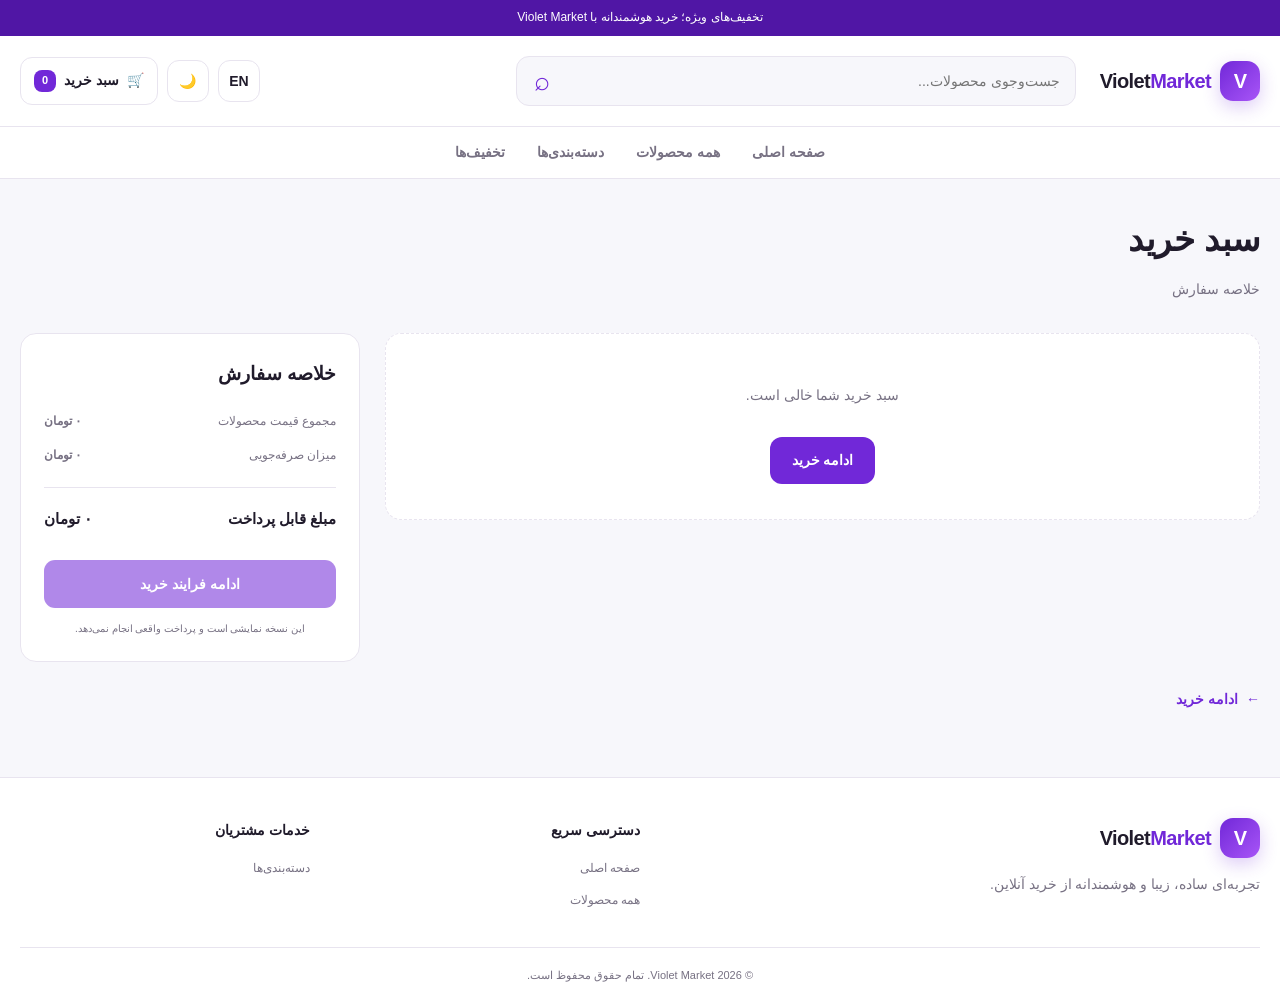
<file: cart.html>
<!DOCTYPE html>
<html lang="fa" dir="rtl">
<head>
  <meta charset="UTF-8">
  <meta name="viewport" content="width=device-width, initial-scale=1.0">
  <meta name="theme-color" content="#7128d8">

  <title>سبد خرید | Violet Market</title>

  <link rel="stylesheet" href="style.css">

  <script src="products.js" defer></script>
  <script src="app.js" defer></script>
  <script src="cart.js" defer></script>
</head>

<body>
  <div class="announcement" data-i18n="announcement">
    تخفیف‌های ویژه؛ خرید هوشمندانه با Violet Market
  </div>

  <header class="site-header">
    <a class="brand" href="index.html">
      <span class="brand-icon">V</span>
      <span>Violet<span class="brand-accent">Market</span></span>
    </a>

    <form class="search-form" id="searchForm" role="search">
      <input
        id="searchInput"
        type="search"
        placeholder="جست‌وجوی محصولات..."
        data-i18n-placeholder="searchPlaceholder"
        aria-label="جست‌وجوی محصولات"
      >
      <button type="submit" aria-label="جست‌وجو">⌕</button>
    </form>

    <div class="header-actions">
      <button class="icon-button" id="languageToggle" type="button">EN</button>
      <button class="icon-button" id="themeToggle" type="button">🌙</button>

      <a class="cart-button" href="cart.html">
        🛒 <span data-i18n="cart">سبد خرید</span>
        <span class="cart-count" id="cartCount">0</span>
      </a>
    </div>
  </header>

  <nav class="main-nav">
    <a href="index.html" data-i18n="home">صفحه اصلی</a>
    <a href="products.html" data-i18n="products">همه محصولات</a>
    <a href="categories.html" data-i18n="categories">دسته‌بندی‌ها</a>
    <a href="products.html?sale=true" data-i18n="discounts">تخفیف‌ها</a>
  </nav>

  <main class="container">
    <div class="page-heading">
      <h1 data-i18n="cart">سبد خرید</h1>
      <p data-i18n="orderSummary">خلاصه سفارش</p>
    </div>

    <div class="cart-layout">
      <section class="cart-items" id="cartItems"></section>

      <aside class="order-summary">
        <h2 data-i18n="orderSummary">خلاصه سفارش</h2>

        <div class="summary-row">
          <span data-i18n="subtotal">مجموع قیمت محصولات</span>
          <strong id="subtotal">۰ تومان</strong>
        </div>

        <div class="summary-row">
          <span data-i18n="savings">میزان صرفه‌جویی</span>
          <strong id="savings">۰ تومان</strong>
        </div>

        <div class="summary-row total">
          <span data-i18n="total">مبلغ قابل پرداخت</span>
          <strong id="total">۰ تومان</strong>
        </div>

        <button class="checkout-button" id="checkoutButton" type="button" disabled>
          <span data-i18n="checkout">ادامه فرایند خرید</span>
        </button>

        <p class="checkout-note" data-i18n="checkoutNotice">
          این نسخه نمایشی است و پرداخت واقعی انجام نمی‌دهد.
        </p>
      </aside>
    </div>

    <p style="margin-top:25px">
      <a class="text-link" href="products.html">
        ← <span data-i18n="continueShopping">ادامه خرید</span>
      </a>
    </p>
  </main>

  <footer class="site-footer">
    <div class="footer-main">
      <div class="footer-brand">
        <a class="brand" href="index.html">
          <span class="brand-icon">V</span>
          <span>Violet<span class="brand-accent">Market</span></span>
        </a>
        <p data-i18n="footerDescription">تجربه‌ای ساده، زیبا و هوشمندانه از خرید آنلاین.</p>
      </div>

      <div class="footer-column">
        <h3 data-i18n="quickAccess">دسترسی سریع</h3>
        <a href="index.html" data-i18n="home">صفحه اصلی</a>
        <a href="products.html" data-i18n="products">همه محصولات</a>
      </div>

      <div class="footer-column">
        <h3 data-i18n="customerService">خدمات مشتریان</h3>
        <a href="categories.html" data-i18n="categories">دسته‌بندی‌ها</a>
      </div>
    </div>

    <div class="footer-bottom">
      <p>© <span id="currentYear"></span> Violet Market. <span data-i18n="copyright">تمام حقوق محفوظ است.</span></p>
    </div>
  </footer>
</body>
  </html>
</file>
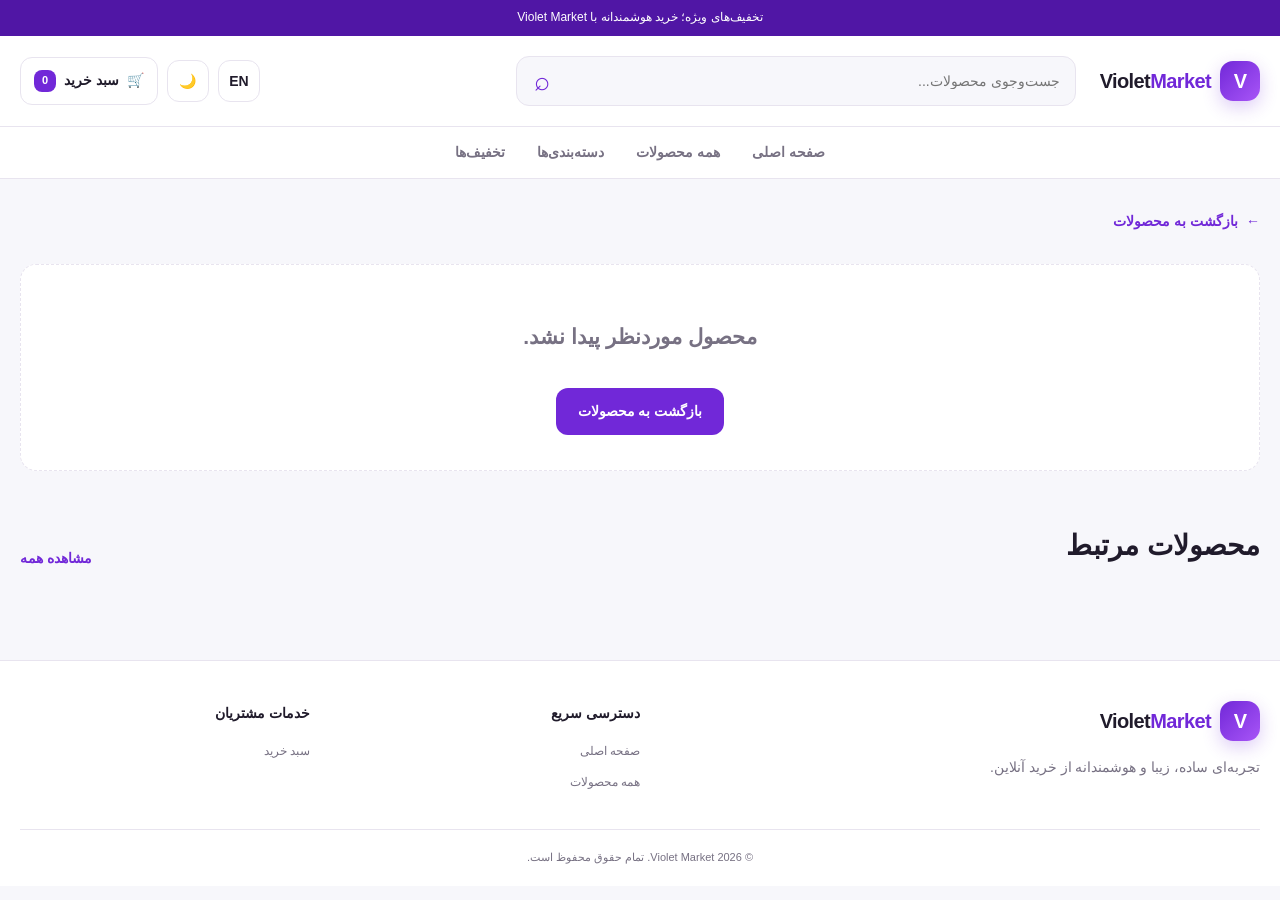
<file: product.html>
<!DOCTYPE html>
<html lang="fa" dir="rtl">
<head>
  <meta charset="UTF-8">
  <meta name="viewport" content="width=device-width, initial-scale=1.0">
  <meta name="theme-color" content="#7128d8">

  <title>جزئیات محصول | Violet Market</title>

  <link rel="stylesheet" href="style.css">

  <script src="products.js" defer></script>
  <script src="app.js" defer></script>
  <script src="product.js" defer></script>
</head>

<body>
  <div class="announcement" data-i18n="announcement">
    تخفیف‌های ویژه؛ خرید هوشمندانه با Violet Market
  </div>

  <header class="site-header">
    <a class="brand" href="index.html">
      <span class="brand-icon">V</span>
      <span>Violet<span class="brand-accent">Market</span></span>
    </a>

    <form class="search-form" id="searchForm" role="search">
      <input
        id="searchInput"
        type="search"
        placeholder="جست‌وجوی محصولات..."
        data-i18n-placeholder="searchPlaceholder"
        aria-label="جست‌وجوی محصولات"
      >
      <button type="submit" aria-label="جست‌وجو">⌕</button>
    </form>

    <div class="header-actions">
      <button class="icon-button" id="languageToggle" type="button">EN</button>
      <button class="icon-button" id="themeToggle" type="button">🌙</button>

      <a class="cart-button" href="cart.html">
        🛒 <span data-i18n="cart">سبد خرید</span>
        <span class="cart-count" id="cartCount">0</span>
      </a>
    </div>
  </header>

  <nav class="main-nav">
    <a href="index.html" data-i18n="home">صفحه اصلی</a>
    <a href="products.html" data-i18n="products">همه محصولات</a>
    <a href="categories.html" data-i18n="categories">دسته‌بندی‌ها</a>
    <a href="products.html?sale=true" data-i18n="discounts">تخفیف‌ها</a>
  </nav>

  <main class="container">
    <div class="page-heading">
      <a class="text-link" href="products.html">
        ← <span data-i18n="backToProducts">بازگشت به محصولات</span>
      </a>
    </div>

    <section id="productDetail"></section>

    <section class="section">
      <div class="section-heading">
        <h2 data-i18n="relatedProducts">محصولات مرتبط</h2>
        <a class="text-link" href="products.html" data-i18n="viewAll">مشاهده همه</a>
      </div>

      <div class="product-grid" id="relatedProducts"></div>
    </section>
  </main>

  <footer class="site-footer">
    <div class="footer-main">
      <div class="footer-brand">
        <a class="brand" href="index.html">
          <span class="brand-icon">V</span>
          <span>Violet<span class="brand-accent">Market</span></span>
        </a>
        <p data-i18n="footerDescription">تجربه‌ای ساده، زیبا و هوشمندانه از خرید آنلاین.</p>
      </div>

      <div class="footer-column">
        <h3 data-i18n="quickAccess">دسترسی سریع</h3>
        <a href="index.html" data-i18n="home">صفحه اصلی</a>
        <a href="products.html" data-i18n="products">همه محصولات</a>
      </div>

      <div class="footer-column">
        <h3 data-i18n="customerService">خدمات مشتریان</h3>
        <a href="cart.html" data-i18n="cart">سبد خرید</a>
      </div>
    </div>

    <div class="footer-bottom">
      <p>© <span id="currentYear"></span> Violet Market. <span data-i18n="copyright">تمام حقوق محفوظ است.</span></p>
    </div>
  </footer>
</body>
          </html>
</file>
<file: style.css>
/* =========================================
   Violet Market | Global Design System
   ========================================= */

:root {
  color-scheme: light;

  --primary: #7128d8;
  --primary-dark: #5016a5;
  --primary-soft: #f1e9ff;
  --accent: #a855f7;

  --background: #f7f7fb;
  --surface: #ffffff;
  --surface-secondary: #f3f1f8;

  --text: #201b2b;
  --text-secondary: #777183;
  --border: #e8e4ef;

  --success: #16865b;
  --danger: #e54864;

  --shadow-sm: 0 4px 16px rgba(37, 19, 65, 0.05);
  --shadow-md: 0 12px 36px rgba(37, 19, 65, 0.09);

  --radius-sm: 10px;
  --radius-md: 16px;
  --radius-lg: 24px;

  --container-width: 1240px;
}

html[data-theme="dark"] {
  color-scheme: dark;

  --background: #14111b;
  --surface: #201b2b;
  --surface-secondary: #2a2337;

  --text: #f6f2ff;
  --text-secondary: #b5abc8;
  --border: #393047;

  --primary-soft: #33204d;

  --shadow-sm: 0 4px 16px rgba(0, 0, 0, 0.16);
  --shadow-md: 0 12px 36px rgba(0, 0, 0, 0.25);
}

* {
  box-sizing: border-box;
}

html {
  scroll-behavior: smooth;
  -webkit-text-size-adjust: 100%;
}

body {
  margin: 0;
  min-height: 100vh;
  background: var(--background);
  color: var(--text);
  font-family: Tahoma, Arial, sans-serif;
  font-size: 14px;
  line-height: 1.8;
  transition:
    background-color 0.2s ease,
    color 0.2s ease;
}

body,
button,
input,
select {
  font-family: Tahoma, Arial, sans-serif;
}

button,
input,
select {
  font-size: inherit;
}

button,
a {
  -webkit-tap-highlight-color: transparent;
}

button {
  cursor: pointer;
}

a {
  color: inherit;
  text-decoration: none;
}

img {
  max-width: 100%;
  display: block;
}

button:focus-visible,
input:focus-visible,
select:focus-visible,
a:focus-visible {
  outline: 3px solid var(--accent);
  outline-offset: 3px;
}

.container {
  width: min(var(--container-width), calc(100% - 40px));
  margin-inline: auto;
}

.announcement {
  min-height: 36px;
  display: flex;
  justify-content: center;
  align-items: center;
  padding: 5px 16px;
  background: var(--primary-dark);
  color: #ffffff;
  text-align: center;
  font-size: 12px;
}

.site-header {
  display: flex;
  align-items: center;
  gap: 24px;
  padding: 20px max(20px, calc((100% - var(--container-width)) / 2));
  background: var(--surface);
  border-bottom: 1px solid var(--border);
}

.brand {
  display: inline-flex;
  align-items: center;
  gap: 9px;
  flex-shrink: 0;
  font-size: 20px;
  font-weight: 900;
  letter-spacing: -0.6px;
}

.brand-icon {
  width: 40px;
  height: 40px;
  display: grid;
  place-items: center;
  color: white;
  background: linear-gradient(135deg, var(--primary), var(--accent));
  border-radius: 13px;
  box-shadow: 0 6px 18px rgba(113, 40, 216, 0.24);
}

.brand-accent {
  color: var(--primary);
}

.search-form {
  flex: 1;
  max-width: 560px;
  display: flex;
  align-items: center;
  overflow: hidden;
  border: 1px solid var(--border);
  background: var(--background);
  border-radius: 13px;
  min-width: 100px;
}

.search-form input {
  width: 100%;
  min-width: 0;
  border: 0;
  outline: none;
  padding: 13px 15px;
  background: transparent;
  color: var(--text);
}

.search-form button {
  width: 50px;
  min-width: 50px;
  height: 48px;
  border: 0;
  color: var(--primary);
  background: transparent;
  font-size: 27px;
}

.header-actions {
  display: flex;
  align-items: center;
  gap: 9px;
  margin-inline-start: auto;
}

.icon-button {
  width: 42px;
  height: 42px;
  border: 1px solid var(--border);
  border-radius: 12px;
  color: var(--text);
  background: var(--surface);
  font-weight: 700;
}

.cart-button {
  display: inline-flex;
  align-items: center;
  gap: 8px;
  padding: 10px 13px;
  border: 1px solid var(--border);
  border-radius: 12px;
  background: var(--surface);
  font-weight: 700;
  white-space: nowrap;
}

.cart-count {
  min-width: 22px;
  height: 22px;
  padding: 0 5px;
  display: inline-grid;
  place-items: center;
  border-radius: 8px;
  background: var(--primary);
  color: #fff;
  font-size: 11px;
}

.main-nav {
  display: flex;
  align-items: center;
  justify-content: center;
  gap: 32px;
  padding: 13px 20px;
  background: var(--surface);
  border-bottom: 1px solid var(--border);
}

.main-nav a {
  color: var(--text-secondary);
  font-weight: 600;
  transition: color 0.2s ease;
}

.main-nav a:hover,
.main-nav a.active {
  color: var(--primary);
}

.hero {
  min-height: 360px;
  margin-top: 28px;
  padding: 42px 48px;
  position: relative;
  display: grid;
  grid-template-columns: 1.1fr 0.9fr;
  align-items: center;
  overflow: hidden;
  border-radius: var(--radius-lg);
  background:
    radial-gradient(
      circle at 80% 30%,
      rgba(181, 133, 255, 0.35),
      transparent 34%
    ),
    linear-gradient(125deg, #f0e7ff, #faf8ff 62%, #e9ddff);
  color: #24113e;
}

.hero-content {
  position: relative;
  z-index: 2;
}

.eyebrow,
.section-kicker {
  display: inline-block;
  color: var(--primary);
  font-size: 12px;
  font-weight: 800;
}

.hero h1 {
  margin: 13px 0;
  font-size: clamp(27px, 4vw, 43px);
  line-height: 1.55;
  letter-spacing: -1px;
}

.hero p {
  max-width: 440px;
  color: #6b607a;
  line-height: 2;
}

.primary-button,
.secondary-button {
  display: inline-flex;
  align-items: center;
  justify-content: center;
  gap: 12px;
  min-height: 47px;
  margin-top: 15px;
  padding: 11px 22px;
  border: 0;
  border-radius: 12px;
  background: var(--primary);
  color: #fff;
  font-weight: 800;
  transition:
    transform 0.2s ease,
    background 0.2s ease;
}

.primary-button:hover,
.secondary-button:hover {
  transform: translateY(-2px);
  background: var(--primary-dark);
}

.hero-art {
  min-height: 260px;
  position: relative;
  display: grid;
  place-items: center;
}

.hero-circle {
  width: 240px;
  height: 240px;
  position: absolute;
  border-radius: 50%;
  background: linear-gradient(135deg, #d6b8ff, #a678f2);
  opacity: 0.8;
}

.hero-card {
  position: absolute;
  z-index: 1;
  display: grid;
  place-items: center;
  background: rgba(255, 255, 255, 0.88);
  box-shadow: 0 18px 45px rgba(64, 24, 116, 0.18);
  border: 1px solid rgba(255, 255, 255, 0.8);
  border-radius: 25px;
  backdrop-filter: blur(10px);
}

.hero-card-one {
  width: 100px;
  height: 100px;
  font-size: 48px;
  inset-inline-start: 12%;
  top: 12%;
  transform: rotate(-12deg);
}

.hero-card-two {
  width: 90px;
  height: 90px;
  font-size: 43px;
  inset-inline-end: 12%;
  top: 8%;
  transform: rotate(10deg);
}

.hero-card-three {
  width: 112px;
  height: 145px;
  font-size: 58px;
  bottom: 3%;
  left: 38%;
  transform: rotate(-5deg);
}

.hero-badge {
  position: absolute;
  z-index: 2;
  bottom: 10%;
  inset-inline-end: 3%;
  display: flex;
  flex-direction: column;
  align-items: center;
  justify-content: center;
  width: 95px;
  height: 95px;
  border-radius: 50%;
  background: #ffffff;
  color: var(--primary);
  box-shadow: var(--shadow-md);
  transform: rotate(8deg);
}

.hero-badge strong {
  font-size: 24px;
}

.hero-badge span {
  font-size: 10px;
}

.benefits {
  display: grid;
  grid-template-columns: repeat(4, minmax(0, 1fr));
  gap: 15px;
  margin: 24px 0 45px;
}

.benefit {
  display: flex;
  align-items: center;
  gap: 13px;
  min-width: 0;
  padding: 18px;
  background: var(--surface);
  border: 1px solid var(--border);
  border-radius: var(--radius-md);
}

.benefit-icon {
  width: 45px;
  height: 45px;
  min-width: 45px;
  display: grid;
  place-items: center;
  border-radius: 14px;
  background: var(--primary-soft);
  font-size: 22px;
}

.benefit h3 {
  margin: 0 0 2px;
  font-size: 13px;
}

.benefit p {
  margin: 0;
  color: var(--text-secondary);
  font-size: 11px;
}

.section {
  margin: 45px 0;
}

.section-heading {
  display: flex;
  justify-content: space-between;
  align-items: end;
  gap: 20px;
  margin-bottom: 23px;
}

.section-heading h2 {
  margin: 5px 0 0;
  font-size: clamp(21px, 3vw, 28px);
}

.text-link {
  display: inline-flex;
  align-items: center;
  gap: 8px;
  flex-shrink: 0;
  color: var(--primary);
  font-weight: 800;
}

.product-grid {
  display: grid;
  grid-template-columns: repeat(4, minmax(0, 1fr));
  gap: 18px;
}

.product-card {
  min-width: 0;
  overflow: hidden;
  position: relative;
  background: var(--surface);
  border: 1px solid var(--border);
  border-radius: var(--radius-md);
  transition:
    transform 0.2s ease,
    box-shadow 0.2s ease;
}

.product-card:hover {
  transform: translateY(-5px);
  box-shadow: var(--shadow-md);
}

.product-image-wrap {
  height: 215px;
  position: relative;
  overflow: hidden;
  background: var(--surface-secondary);
}

.product-image {
  width: 100%;
  height: 100%;
  padding: 14px;
  object-fit: contain;
  transition: transform 0.3s ease;
}

.product-card:hover .product-image {
  transform: scale(1.04);
}

.discount-badge {
  position: absolute;
  top: 12px;
  inset-inline-start: 12px;
  padding: 4px 9px;
  border-radius: 8px;
  background: var(--danger);
  color: #fff;
  font-size: 11px;
  font-weight: 800;
}

.product-info {
  padding: 15px;
}

.product-category {
  color: var(--text-secondary);
  font-size: 11px;
}

.product-title {
  min-height: 48px;
  margin: 7px 0 12px;
  font-size: 14px;
  font-weight: 700;
  line-height: 1.8;
}

.product-title a:hover {
  color: var(--primary);
}

.product-prices {
  display: flex;
  flex-direction: column;
  gap: 1px;
}

.old-price {
  min-height: 20px;
  color: var(--text-secondary);
  font-size: 11px;
  text-decoration: line-through;
}

.current-price {
  color: var(--primary);
  font-size: 16px;
  font-weight: 900;
}

.price-unit {
  font-size: 10px;
  font-weight: 500;
}

.add-to-cart {
  width: 100%;
  min-height: 42px;
  margin-top: 14px;
  border: 1px solid var(--primary);
  border-radius: 10px;
  background: var(--primary-soft);
  color: var(--primary);
  font-weight: 800;
  transition: all 0.2s ease;
}

.add-to-cart:hover {
  background: var(--primary);
  color: #fff;
}

.category-banner {
  display: flex;
  align-items: center;
  justify-content: space-between;
  gap: 25px;
  margin: 55px 0;
  padding: 32px 40px;
  border: 1px solid var(--border);
  border-radius: var(--radius-lg);
  background: var(--surface);
}

.category-banner h2 {
  margin: 7px 0;
  font-size: 26px;
}

.category-banner p {
  max-width: 550px;
  color: var(--text-secondary);
}

.category-banner-art {
  width: 160px;
  height: 160px;
  min-width: 160px;
  display: grid;
  place-items: center;
  border-radius: 50%;
  background: var(--primary-soft);
  font-size: 75px;
}

.secondary-button {
  background: var(--primary-soft);
  color: var(--primary);
}

.secondary-button:hover {
  color: #fff;
}

.site-footer {
  margin-top: 65px;
  padding: 40px max(20px, calc((100% - var(--container-width)) / 2)) 0;
  background: var(--surface);
  border-top: 1px solid var(--border);
}

.footer-main {
  display: grid;
  grid-template-columns: 2fr 1fr 1fr;
  gap: 40px;
  padding-bottom: 35px;
}

.footer-brand p {
  max-width: 320px;
  color: var(--text-secondary);
}

.footer-column {
  display: flex;
  flex-direction: column;
  align-items: flex-start;
  gap: 10px;
}

.footer-column h3 {
  margin: 0 0 5px;
  font-size: 14px;
}

.footer-column a {
  color: var(--text-secondary);
  font-size: 12px;
}

.footer-column a:hover {
  color: var(--primary);
}

.footer-bottom {
  padding: 18px 0;
  border-top: 1px solid var(--border);
  color: var(--text-secondary);
  text-align: center;
  font-size: 11px;
}

.footer-bottom p {
  margin: 0;
}

.loading-message,
.empty-message {
  grid-column: 1 / -1;
  padding: 35px 15px;
  text-align: center;
  color: var(--text-secondary);
  background: var(--surface);
  border: 1px dashed var(--border);
  border-radius: var(--radius-md);
}

.page-heading {
  margin: 30px 0;
}

.page-heading h1 {
  margin: 0 0 7px;
  font-size: clamp(25px, 4vw, 34px);
}

.page-heading p {
  margin: 0;
  color: var(--text-secondary);
}

.catalog-layout {
  display: grid;
  grid-template-columns: 250px minmax(0, 1fr);
  gap: 25px;
  align-items: start;
}

.filter-panel {
  position: sticky;
  top: 15px;
  padding: 20px;
  background: var(--surface);
  border: 1px solid var(--border);
  border-radius: var(--radius-md);
}

.filter-panel h2 {
  margin: 0 0 18px;
  font-size: 18px;
}

.filter-group {
  display: flex;
  flex-direction: column;
  gap: 9px;
  padding: 17px 0;
  border-top: 1px solid var(--border);
}

.filter-group label,
.filter-group legend {
  font-size: 12px;
  font-weight: 700;
}

.filter-group input[type="number"],
.filter-group select,
.form-control {
  width: 100%;
  min-height: 42px;
  padding: 10px;
  border: 1px solid var(--border);
  border-radius: 9px;
  background: var(--background);
  color: var(--text);
}

.filter-group .checkbox-row {
  display: flex;
  align-items: center;
  gap: 8px;
  font-weight: 500;
}

.filter-group input[type="checkbox"] {
  accent-color: var(--primary);
}

.filter-actions {
  display: flex;
  gap: 8px;
  margin-top: 12px;
}

.filter-actions button {
  flex: 1;
  padding: 10px 5px;
  border-radius: 9px;
  font-weight: 700;
}

.apply-filters {
  border: 0;
  background: var(--primary);
  color: #fff;
}

.reset-filters {
  border: 1px solid var(--border);
  background: var(--surface);
  color: var(--text);
}

.catalog-toolbar {
  display: flex;
  align-items: center;
  justify-content: space-between;
  gap: 15px;
  margin-bottom: 20px;
  padding: 14px 17px;
  background: var(--surface);
  border: 1px solid var(--border);
  border-radius: 12px;
}

.catalog-toolbar p {
  margin: 0;
  color: var(--text-secondary);
}

.catalog-toolbar select {
  max-width: 200px;
  min-height: 40px;
  padding: 8px;
  border: 1px solid var(--border);
  border-radius: 9px;
  background: var(--surface);
  color: var(--text);
}

.category-grid {
  display: grid;
  grid-template-columns: repeat(4, minmax(0, 1fr));
  gap: 18px;
}

.category-card {
  display: flex;
  flex-direction: column;
  align-items: center;
  gap: 10px;
  padding: 25px 15px;
  border: 1px solid var(--border);
  border-radius: var(--radius-md);
  background: var(--surface);
  text-align: center;
  transition: all 0.2s ease;
}

.category-card:hover {
  border-color: var(--primary);
  transform: translateY(-4px);
  box-shadow: var(--shadow-sm);
}

.category-icon {
  width: 75px;
  height: 75px;
  display: grid;
  place-items: center;
  border-radius: 22px;
  background: var(--primary-soft);
  font-size: 35px;
}

.category-card strong {
  font-size: 14px;
}

.category-card span:last-child {
  color: var(--text-secondary);
  font-size: 11px;
}

.product-detail-layout {
  display: grid;
  grid-template-columns: minmax(0, 1fr) minmax(0, 1fr);
  gap: 35px;
  align-items: start;
  margin-top: 30px;
}

.detail-image-panel,
.detail-info-panel {
  padding: 25px;
  border: 1px solid var(--border);
  border-radius: var(--radius-lg);
  background: var(--surface);
}

.detail-image-panel {
  min-height: 380px;
  display: grid;
  place-items: center;
  background: var(--surface-secondary);
}

.detail-image {
  width: 100%;
  max-height: 400px;
  object-fit: contain;
}

.detail-info-panel h1 {
  margin: 8px 0 15px;
  font-size: 27px;
  line-height: 1.7;
}

.detail-description {
  color: var(--text-secondary);
  line-height: 2.1;
}

.detail-price {
  margin: 22px 0;
  padding: 18px;
  border-radius: 13px;
  background: var(--primary-soft);
}

.detail-price .current-price {
  font-size: 25px;
}

.detail-stock {
  color: var(--success);
  font-size: 12px;
  font-weight: 700;
}

.detail-actions {
  display: flex;
  gap: 12px;
  flex-wrap: wrap;
}

.detail-actions button {
  flex: 1;
  min-height: 48px;
}

.cart-layout {
  display: grid;
  grid-template-columns: minmax(0, 1fr) 340px;
  align-items: start;
  gap: 25px;
}

.cart-items {
  display: flex;
  flex-direction: column;
  gap: 14px;
}

.cart-item {
  display: grid;
  grid-template-columns: 110px minmax(0, 1fr) auto;
  gap: 17px;
  align-items: center;
  padding: 16px;
  border: 1px solid var(--border);
  border-radius: var(--radius-md);
  background: var(--surface);
}

.cart-item-image {
  width: 110px;
  height: 110px;
  padding: 8px;
  object-fit: contain;
  border-radius: 12px;
  background: var(--surface-secondary);
}

.cart-item h3 {
  margin: 0 0 5px;
  font-size: 14px;
}

.cart-item-category {
  color: var(--text-secondary);
  font-size: 11px;
}

.quantity-control {
  display: inline-flex;
  align-items: center;
  gap: 12px;
  margin-top: 12px;
  padding: 5px 8px;
  border: 1px solid var(--border);
  border-radius: 9px;
}

.quantity-control button {
  width: 27px;
  height: 27px;
  border: 0;
  border-radius: 7px;
  background: var(--primary-soft);
  color: var(--primary);
  font-weight: 900;
}

.quantity-control span {
  min-width: 20px;
  text-align: center;
}

.cart-item-side {
  display: flex;
  flex-direction: column;
  align-items: flex-end;
  gap: 15px;
}

.remove-item {
  border: 0;
  background: transparent;
  color: var(--danger);
  font-size: 12px;
  font-weight: 700;
}

.order-summary {
  position: sticky;
  top: 15px;
  padding: 23px;
  border: 1px solid var(--border);
  border-radius: var(--radius-md);
  background: var(--surface);
}

.order-summary h2 {
  margin: 0 0 20px;
  font-size: 19px;
}

.summary-row {
  display: flex;
  justify-content: space-between;
  gap: 15px;
  margin: 13px 0;
  color: var(--text-secondary);
  font-size: 12px;
}

.summary-row.total {
  margin-top: 20px;
  padding-top: 17px;
  border-top: 1px solid var(--border);
  color: var(--text);
  font-size: 15px;
  font-weight: 900;
}

.checkout-button {
  width: 100%;
  min-height: 48px;
  margin-top: 15px;
  border: 0;
  border-radius: 11px;
  background: var(--primary);
  color: #fff;
  font-weight: 800;
}

.checkout-note {
  margin: 12px 0 0;
  color: var(--text-secondary);
  font-size: 10px;
  text-align: center;
}

.toast {
  position: fixed;
  z-index: 1000;
  bottom: 25px;
  inset-inline-start: 50%;
  max-width: calc(100% - 30px);
  padding: 13px 20px;
  border-radius: 12px;
  background: #21162f;
  color: #fff;
  box-shadow: var(--shadow-md);
  opacity: 0;
  pointer-events: none;
  transform: translate(-50%, 20px);
  transition: all 0.25s ease;
  text-align: center;
}

.toast.show {
  opacity: 1;
  transform: translate(-50%, 0);
}

@media (max-width: 1050px) {
  .site-header {
    flex-wrap: wrap;
    gap: 15px;
  }

  .search-form {
    order: 3;
    flex-basis: 100%;
    max-width: none;
  }

  .product-grid,
  .category-grid {
    grid-template-columns: repeat(3, minmax(0, 1fr));
  }

  .benefits {
    grid-template-columns: repeat(2, minmax(0, 1fr));
  }

  .cart-layout {
    grid-template-columns: minmax(0, 1fr) 300px;
  }
}

@media (max-width: 760px) {
  .container {
    width: calc(100% - 28px);
  }

  .site-header {
    padding: 15px;
  }

  .brand {
    font-size: 17px;
  }

  .brand-icon {
    width: 36px;
    height: 36px;
  }

  .header-actions {
    gap: 6px;
  }

  .icon-button {
    width: 37px;
    height: 37px;
  }

  .cart-button {
    gap: 5px;
    padding: 8px;
    font-size: 11px;
  }

  .main-nav {
    justify-content: flex-start;
    gap: 23px;
    overflow-x: auto;
    white-space: nowrap;
    padding: 12px 15px;
  }

  .hero {
    grid-template-columns: 1fr;
    padding: 30px 24px 15px;
  }

  .hero-art {
    min-height: 225px;
    margin-top: 5px;
  }

  .hero-circle {
    width: 190px;
    height: 190px;
  }

  .hero-card-one {
    width: 75px;
    height: 75px;
    font-size: 35px;
  }

  .hero-card-two {
    width: 70px;
    height: 70px;
    font-size: 32px;
  }

  .hero-card-three {
    width: 85px;
    height: 110px;
    font-size: 45px;
  }

  .hero-badge {
    width: 75px;
    height: 75px;
  }

  .hero-badge strong {
    font-size: 19px;
  }

  .benefits {
    gap: 10px;
    margin-bottom: 35px;
  }

  .benefit {
    padding: 12px;
    gap: 9px;
  }

  .benefit-icon {
    width: 38px;
    height: 38px;
    min-width: 38px;
    font-size: 18px;
  }

  .product-grid,
  .category-grid {
    grid-template-columns: repeat(2, minmax(0, 1fr));
    gap: 12px;
  }

  .product-image-wrap {
    height: 170px;
  }

  .product-info {
    padding: 11px;
  }

  .product-title {
    min-height: 48px;
    font-size: 12px;
  }

  .current-price {
    font-size: 14px;
  }

  .category-banner {
    padding: 25px 20px;
  }

  .category-banner-art {
    width: 95px;
    height: 95px;
    min-width: 95px;
    font-size: 43px;
  }

  .category-banner h2 {
    font-size: 21px;
  }

  .footer-main {
    grid-template-columns: 1fr 1fr;
    gap: 30px 20px;
  }

  .footer-brand {
    grid-column: 1 / -1;
  }

  .catalog-layout {
    grid-template-columns: 1fr;
  }

  .filter-panel,
  .order-summary {
    position: static;
  }

  .product-detail-layout {
    grid-template-columns: 1fr;
    gap: 15px;
  }

  .detail-image-panel {
    min-height: 280px;
  }

  .cart-layout {
    grid-template-columns: 1fr;
  }

  .cart-item {
    grid-template-columns: 80px minmax(0, 1fr);
    gap: 12px;
  }

  .cart-item-image {
    width: 80px;
    height: 95px;
  }

  .cart-item-side {
    grid-column: 2;
    flex-direction: row;
    align-items: center;
    justify-content: space-between;
  }
}

@media (max-width: 390px) {
  .brand {
    font-size: 15px;
    gap: 6px;
  }

  .header-actions {
    gap: 4px;
  }

  .cart-button {
    font-size: 10px;
  }

  .benefit {
    align-items: flex-start;
  }

  .benefit p {
    font-size: 10px;
  }

  .product-image-wrap {
    height: 140px;
  }

  .category-banner-art {
    display: none;
  }

  .catalog-toolbar {
    align-items: flex-start;
    flex-direction: column;
  }
}

@media (prefers-reduced-motion: reduce) {
  *,
  *::before,
  *::after {
    scroll-behavior: auto !important;
    transition-duration: 0.01ms !important;
    animation-duration: 0.01ms !important;
  }
  }
</file>
